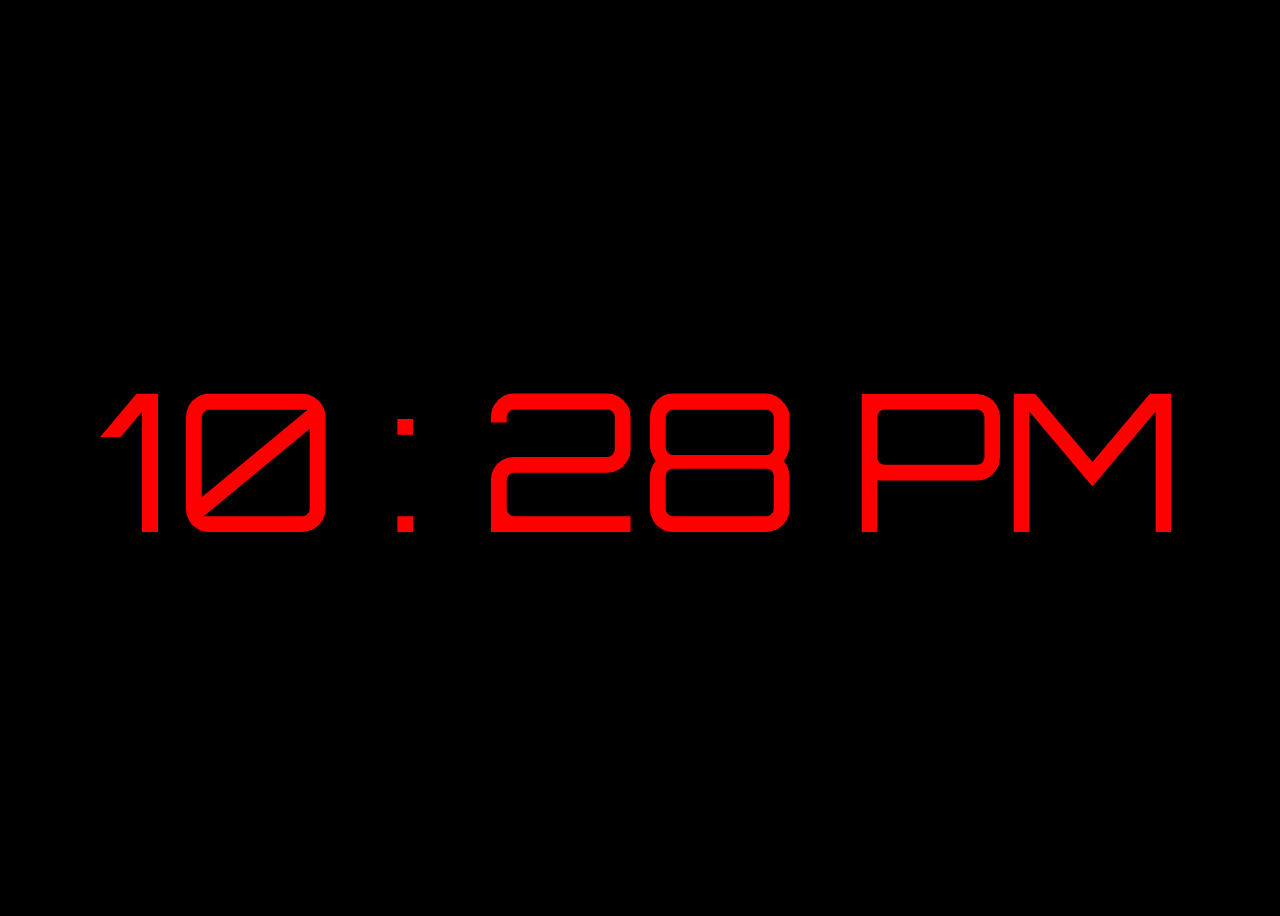
<file: index.html>
<!DOCTYPE html>
<html lang="en" dir="ltr">

<head>
  <meta charset="utf-8">
  <title>Abdul's Time</title>
  <link rel="stylesheet" href="styles.css">
</head>

<body>
  <p id="digital-clock"> </p>

  <script src="time.js" charset="utf-8"></script>

</body>

</html>
</file>
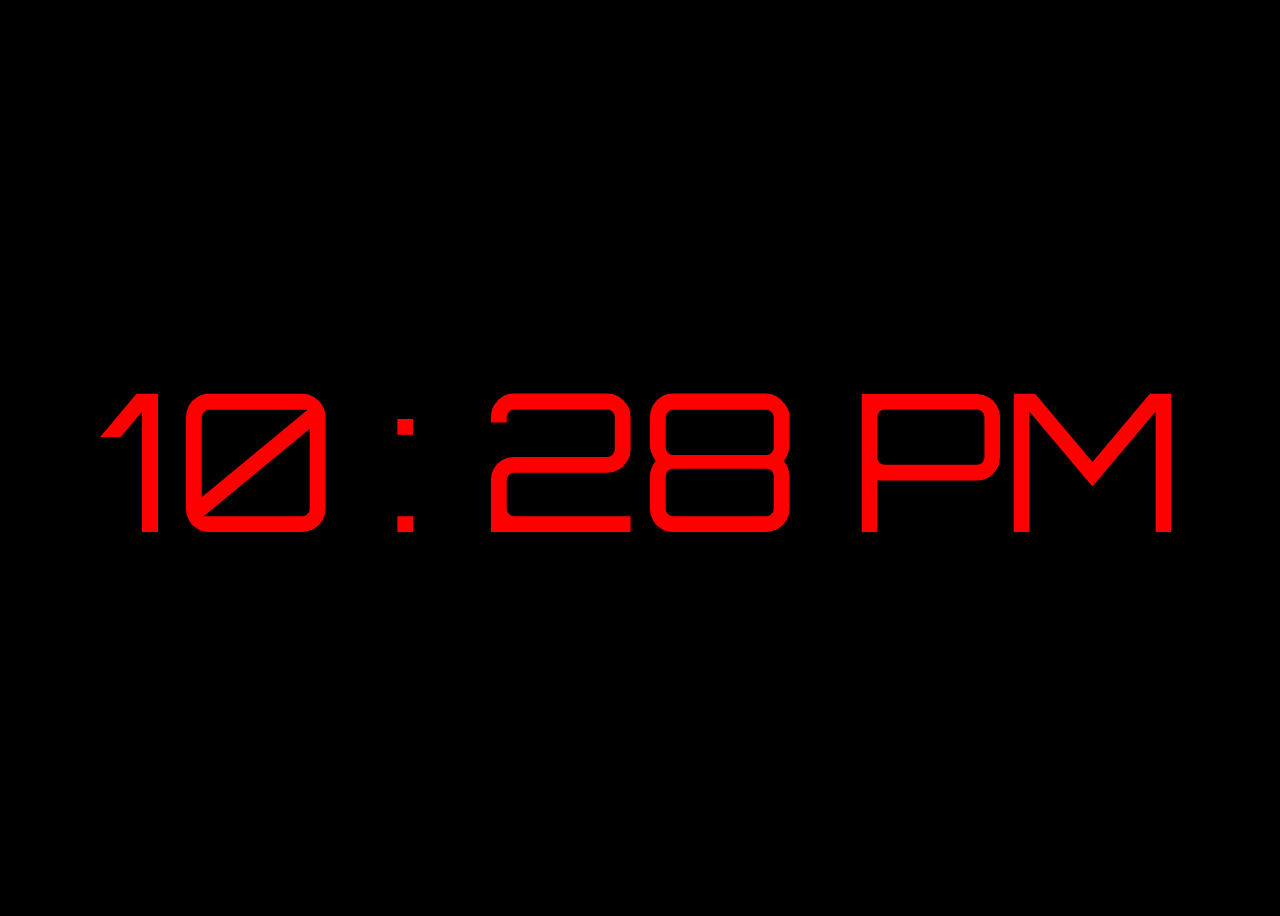
<file: Abdul's_Time.html>
<!DOCTYPE html>
<html lang="en" dir="ltr">

<head>
  <meta charset="utf-8">
  <title>Abdul's Time</title>
  <link rel="stylesheet" href="styles.css">
</head>

<body>
  <div id="digital-clock"> </div>

  <script src="time.js" charset="utf-8"></script>

</body>

</html>
</file>
<file: styles.css>
/* Google font */
@import url('https://fonts.googleapis.com/css?family=Orbitron');

body {
  background-color: black;
  /* https://developer.mozilla.org/en-US/docs/Web/CSS/CSS_Flexible_Box_Layout/Aligning_Items_in_a_Flex_Container */
  display: flex;
  align-items: center;
  justify-content: center;
  /* https://stackoverflow.com/questions/1575141/how-to-make-a-div-100-height-of-the-browser-window */
  height: 100vh;
}

#digital-clock {
  color: red;
  /* Its font family is chosen as _Orbitron_because it gives the look of a real digital clock */
  font-family: 'Orbitron', sans-serif;
  /* https://stackoverflow.com/questions/16056591/font-scaling-based-on-width-of-container */
  font-size: 15vw;
}
</file>
